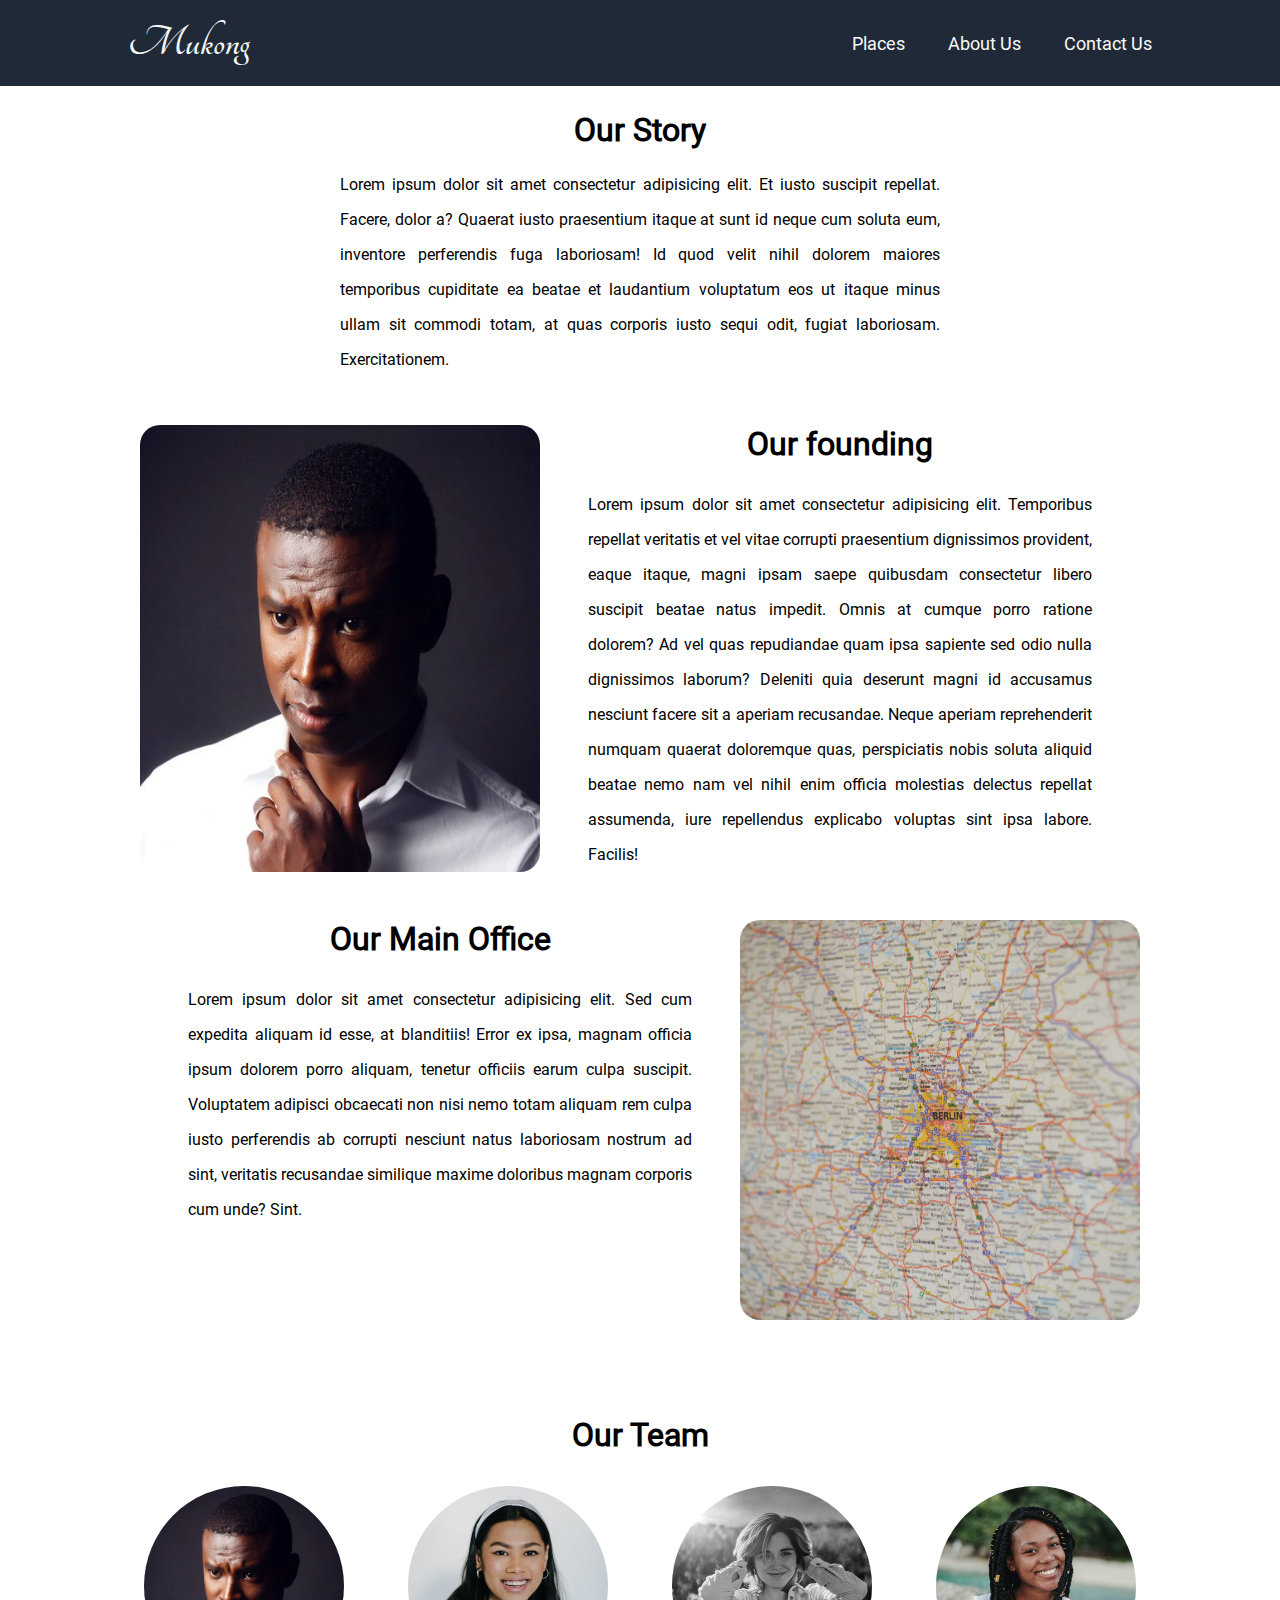
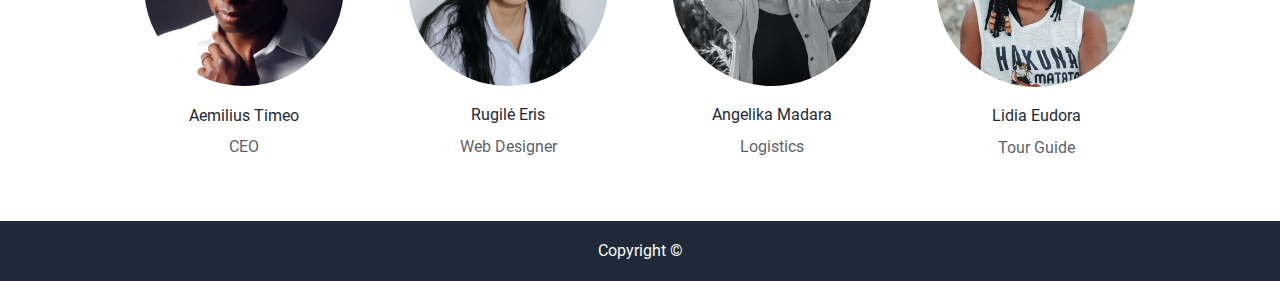
<file: about.html>
<!DOCTYPE html>
<html lang="en">

<head>
    <meta charset="UTF-8">
    <meta http-equiv="X-UA-Compatible" content="IE=edge">
    <meta name="viewport" content="width=device-width, initial-scale=1.0">
    <link rel="stylesheet" href="./style.css">
    <link rel="icon" type="image/x-icon" href="./img/favicon.ico">
    <title>About us</title>
</head>

<body>
    <header>
        <div>
            <a class="logo" href="https://mukongkingsly.github.io/Places-to-Visit-in-Africa/">Mukong</a>
            <nav>
                <menu>
                    <li><a href="./places.html">Places</a></li>
                    <li><a href="./about.html">About Us</a></li>
                    <li><a href="./contact.html">Contact Us</a></li>
                </menu>
            </nav>
        </div>
    </header>
    <main>
        <section class="about-ourStory">
            <h1>Our Story</h1>
            <p>Lorem ipsum dolor sit amet consectetur adipisicing elit. Et iusto suscipit repellat. Facere, dolor a?
                Quaerat iusto praesentium itaque at sunt id neque cum soluta eum, inventore perferendis fuga laboriosam!
                Id quod velit nihil dolorem maiores temporibus cupiditate ea beatae et laudantium voluptatum eos ut
                itaque minus ullam sit commodi totam, at quas corporis iusto sequi odit, fugiat laboriosam.
                Exercitationem.
            </p>
        </section>
        <section class="about-profileSection">
            <div>
                <img src="./img/team/CEO.jpg" alt="Mike Ashley">
                <aside>
                    <h1>Our founding</h1>
                    <p>
                        Lorem ipsum dolor sit amet consectetur adipisicing elit. Temporibus repellat veritatis et vel
                        vitae corrupti praesentium dignissimos provident, eaque itaque, magni ipsam saepe quibusdam
                        consectetur libero suscipit beatae natus impedit.
                        Omnis at cumque porro ratione dolorem? Ad vel quas repudiandae quam ipsa sapiente sed odio nulla
                        dignissimos laborum? Deleniti quia deserunt magni id accusamus nesciunt facere sit a aperiam
                        recusandae.
                        Neque aperiam reprehenderit numquam quaerat doloremque quas, perspiciatis nobis soluta aliquid
                        beatae nemo nam vel nihil enim officia molestias delectus repellat assumenda, iure repellendus
                        explicabo voluptas sint ipsa labore. Facilis!
                    </p>
                </aside>
            </div>
        </section>
        <section class="about-profileSection">
            <div>
                <aside>
                    <h1>Our Main Office</h1>
                    <p>Lorem ipsum dolor sit amet consectetur adipisicing elit. Sed cum expedita aliquam id esse, at
                        blanditiis! Error ex ipsa, magnam officia ipsum dolorem porro aliquam, tenetur officiis earum
                        culpa suscipit.
                        Voluptatem adipisci obcaecati non nisi nemo totam aliquam rem culpa iusto perferendis ab
                        corrupti nesciunt natus laboriosam nostrum ad sint, veritatis recusandae similique maxime
                        doloribus magnam corporis cum unde? Sint. </p>
                </aside>
                <img src="./img/location.jpg" alt="Location">
            </div>
        </section>
        <section class="ourTeam">
            <h1>Our Team</h1>
            <div>
                <figure>
                    <img src="./img/team/CEO.jpg" alt="Aemilius Timeo">
                    <figcaption>
                        <p>Aemilius Timeo</p>
                        <p>CEO</p>
                    </figcaption>
                </figure>
                <figure>
                    <img src="./img/team/Disigner.jpg" alt="Rugilė Eris">
                    <figcaption>
                        <p>Rugilė Eris</p>
                        <p>Web Designer</p>
                    </figcaption>
                </figure>
                <figure>
                    <img src="./img/team/Marketing.jpg" alt="Angelika Madara">
                    <figcaption>
                        <p>Angelika Madara</p>
                        <p>Logistics</p>
                    </figcaption>
                </figure>
                <figure>
                    <img src="./img/team/photographer.jpg" alt="Lidia Eudora">
                    <figcaption>
                        <p>Lidia Eudora</p>
                        <p>Tour Guide</p>
                    </figcaption>
                </figure>
            </div>
        </section>
    </main>
    <footer>
        <p>Copyright &copy</p>
    </footer>
</body>

</html>
</file>
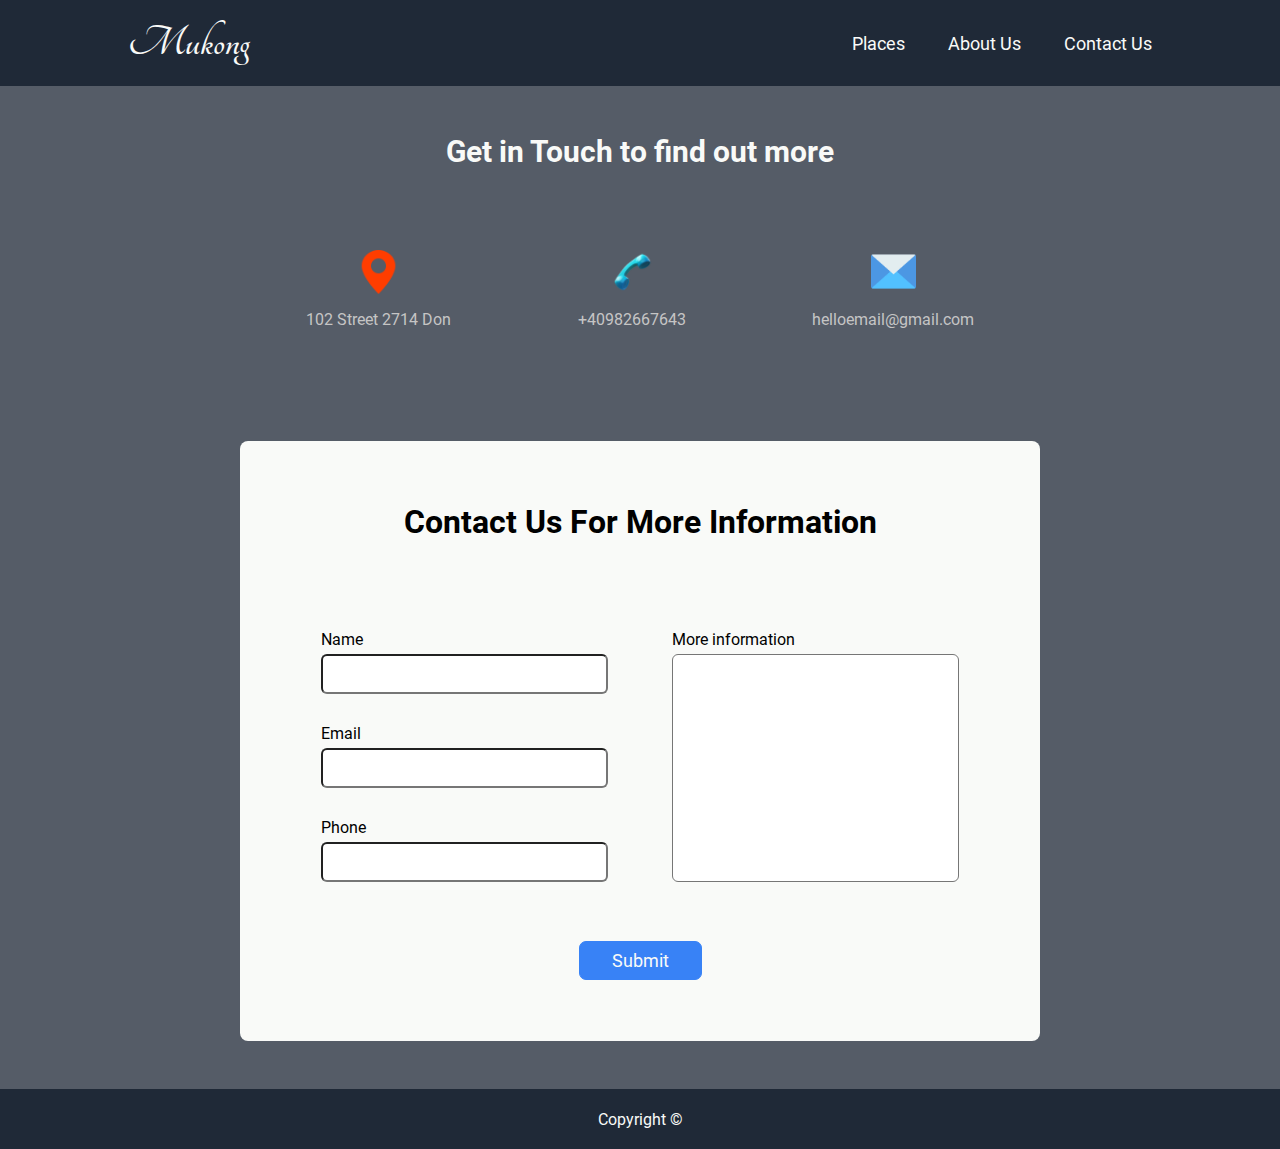
<file: contact.html>
<!DOCTYPE html>
<html lang="en">

<head>
    <meta charset="UTF-8">
    <meta http-equiv="X-UA-Compatible" content="IE=edge">
    <meta name="viewport" content="width=device-width, initial-scale=1.0">
    <link rel="stylesheet" href="./style.css">
    <link rel="icon" type="image/x-icon" href="./img/favicon.ico">
    <title>Contact Us</title>
</head>

<body>
    <header>
        <div>
            <a class="logo" href="https://mukongkingsly.github.io/Places-to-Visit-in-Africa/">Mukong</a>
            <nav>
                <menu>
                    <li><a href="./places.html">Places</a></li>
                    <li><a href="./about.html">About Us</a></li>
                    <li><a href="./contact.html">Contact Us</a></li>
                </menu>
            </nav>
        </div>
    </header>
    <main>
        <section class="contact_firstSection contact-bgcolor">
            <h1>Get in Touch to find out more</h1>
            <div class="contact-options">
                <div class="contact-option">
                    <img src="./img/contact-icons/icons8-location-48.png">
                    <p>102 Street 2714 Don</p>
                </div>
                <div class="contact-option">
                    <img src="./img/contact-icons/icons8-call-94.png">
                    <p>+40982667643</p>
                </div>
                <div class="contact-option">
                    <img src="./img/contact-icons/icons8-email-58.png">
                    <p>helloemail@gmail.com</p>
                </div>
            </div>
        </section>
        <section class="form-section contact-bgcolor">
            <form action="" method="POST">
                <h1>Contact Us For More Information</h1>
                <div class="form-contents">
                    <div class="form-content-left">
                        <label for="name">Name</label>
                        <input name="name" class="name-input">
                        <label for="email">Email</label>
                        <input name="email" class="email-input">
                        <label for="phone">Phone</label>
                        <input name="phone" class="phone-input">
                    </div>
                    <div class="form-content-right">
                        <label for="message">More information</label>
                        <textarea class="textArea" name="message" rows="4" cols="50">
                        </textarea>
                    </div>
                </div>
                <a class="btn btn-primary">Submit</a>
            </form>
        </section>
    </main>
    <footer>
        <p>Copyright &copy</p>
    </footer>
</body>

</html>
</file>
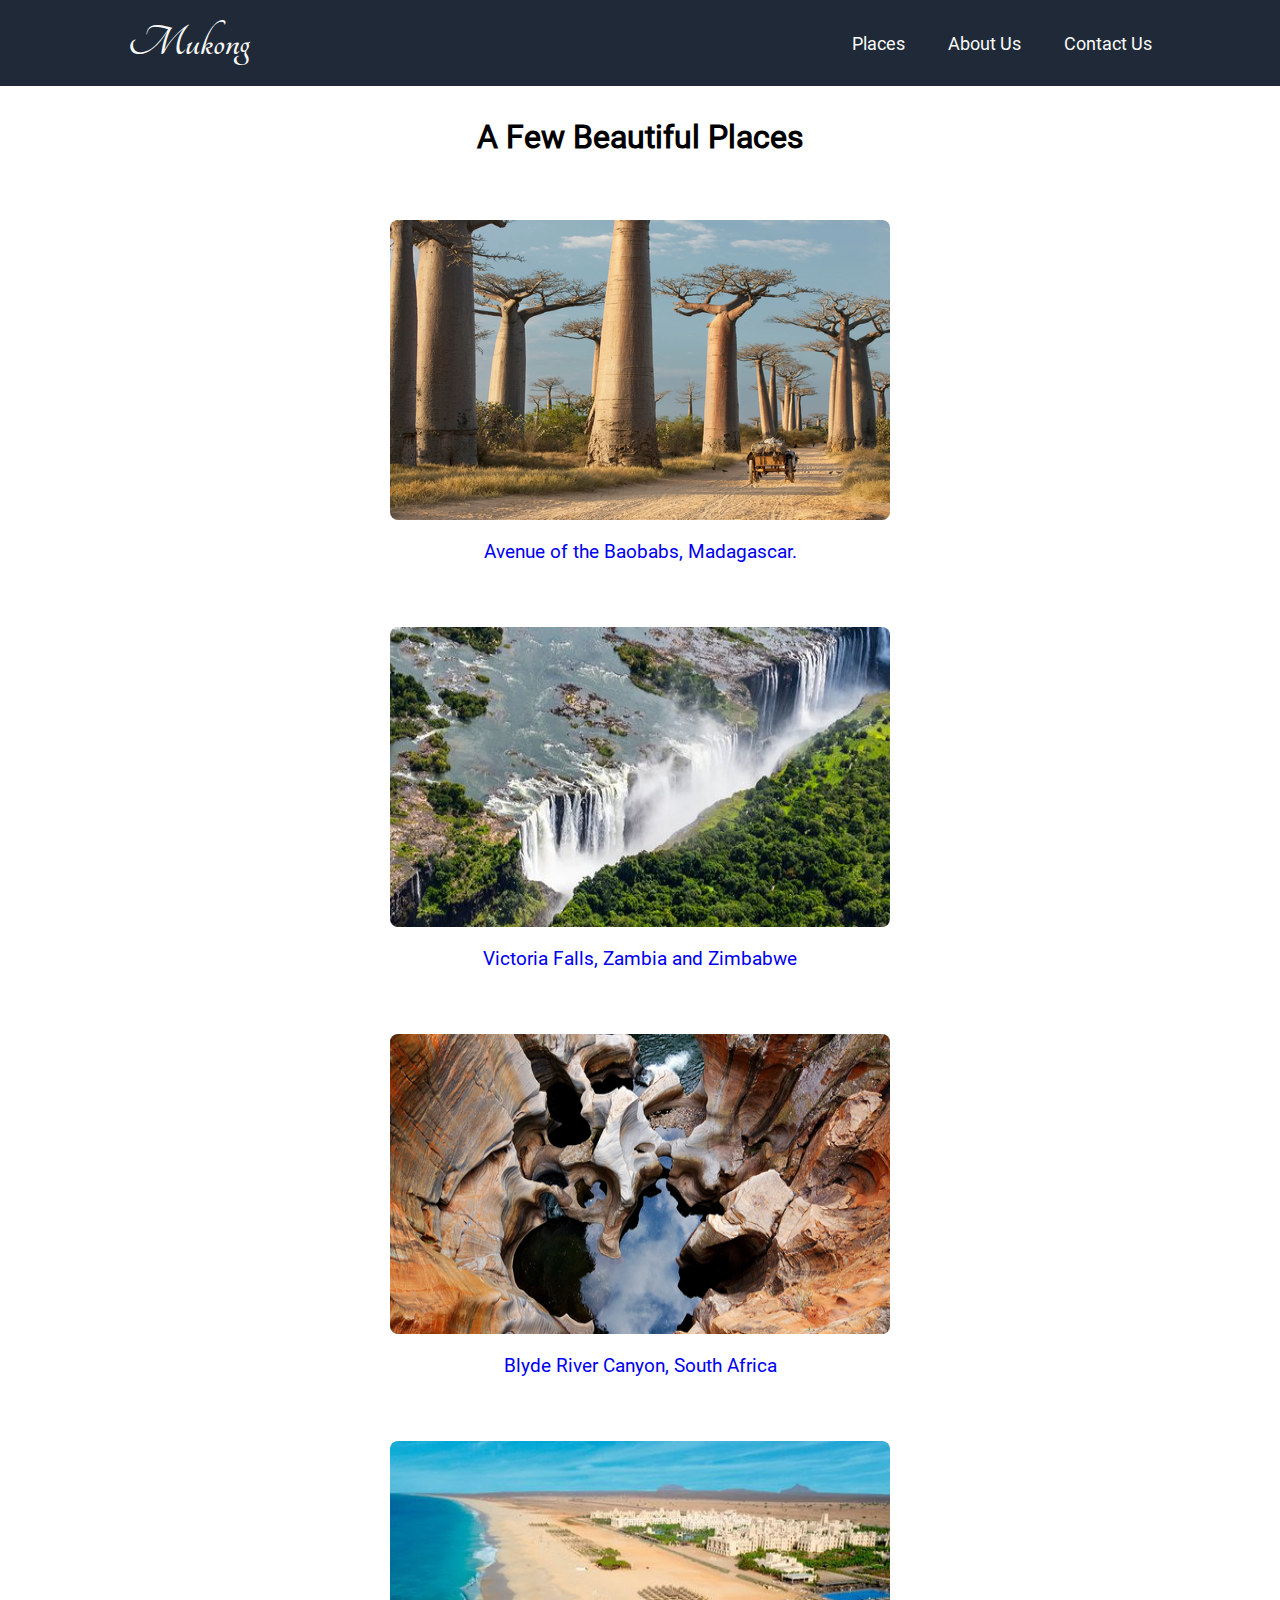
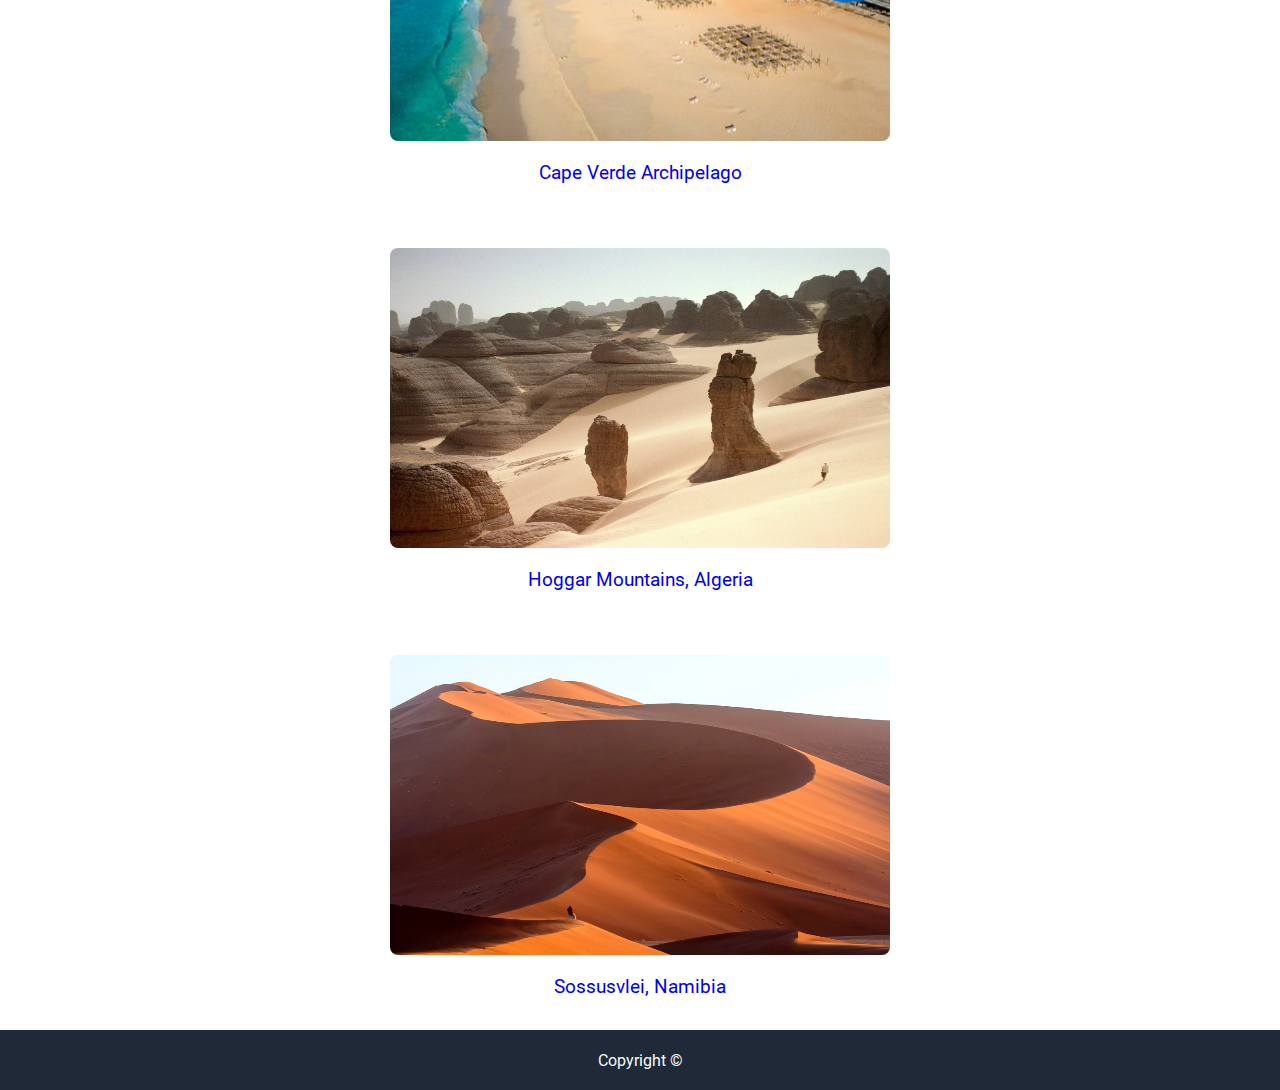
<file: places.html>
<!DOCTYPE html>
<html lang="en">

<head>
    <meta charset="UTF-8">
    <meta http-equiv="X-UA-Compatible" content="IE=edge">
    <meta name="viewport" content="width=device-width, initial-scale=1.0">
    <link rel="stylesheet" href="./style.css">
    <link rel="icon" type="image/x-icon" href="./img/favicon.ico">
    <title>Places To Visit</title>
</head>

<body>
    <header>
        <div>
            <a class="logo" href="./">Mukong</a>
            <nav>
                <menu>
                    <li><a href="./places.html">Places</a></li>
                    <li><a href="./about.html">About Us</a></li>
                    <li><a href="./contact.html">Contact Us</a></li>
                </menu>
            </nav>
        </div>
    </header>
    <main>
        <section class="places-section">
            <h1>A Few Beautiful Places</h1>
            <div class="places-items">
                <a href="https://www.worldatlas.com/landmarks/avenue-of-the-baobabs.html" target="_blank">
                    <figure>
                        <img src="./img/rectangular/baobabs.png" alt="Avenue of the Baobabs, Madagascar">
                        <figcaption>
                            <p>Avenue of the Baobabs, Madagascar.</p>
                        </figcaption>
                    </figure>
                </a>
               <a href="https://victoriafallstourism.org/" target="_blank">
                <figure>
                    <img src="./img/rectangular/VictoriaFalls.jpg" alt="Victoria Falls, Zambia and Zimbabwe">
                    <figcaption>
                        <p>Victoria Falls, Zambia and Zimbabwe</p>
                    </figcaption>
                </figure>
               </a>
               <a href="https://blyderivercanyon.co.za/" target="_blank">
                <figure>
                    <img src="./img/rectangular/BlydeRiver.png" alt="Blyde River Canyon, South Africa">
                    <figcaption>
                        <p>Blyde River Canyon, South Africa</p>
                    </figcaption>
                </figure>
               </a>
                <a href="https://www.varietycruises.com/cruises/islands-of-cape-verde-archipelago/" target="_blank">
                    <figure>
                        <img src="./img/rectangular/boaisland_resized.jpg" alt="Cape Verde Archipelago">
                        <figcaption>
                            <p>Cape Verde Archipelago</p>
                        </figcaption>
                    </figure>
                </a>
                <a href="https://www.tourcounsel.com/2021/09/hoggar-mountains-tamanrasset-algeria.html" target="_blank">
                    <figure>
                        <img src="./img/rectangular/ahaggar-mountains-algeria.webp" alt="Hoggar Mountains, Algeria">
                        <figcaption>
                            <p>Hoggar Mountains, Algeria</p>
                        </figcaption>
                    </figure>
                </a>
                <a href="https://www.sossusvlei.org/"  target="_blank">
                    <figure>
                        <img src="./img/rectangular/soussusvlei-namibia.webp" alt="Sossusvlei, Namibia">
                        <figcaption>
                            <p>Sossusvlei, Namibia</p>
                        </figcaption>
                    </figure>
                </a>
            </div>
        </section>
    </main>
    <footer><p>Copyright &copy</p></footer>
</body>

</html>
</file>
<file: style.css>
@font-face {
    font-family: "Roboto-Extra-Bold";
    src: url(./fonts/Roboto/Roboto-Black.ttf) format("truetype");
    font-weight: bold;
    font-display: swap;
}

@font-face {
    font-family: "Roboto-Bold";
    src: url(./fonts/Roboto/Roboto-Bold.ttf) format("truetype");
    font-weight: bold;
    font-display: swap;
}

@font-face {
    font-family: "Roboto-Light";
    src: url(./fonts/Roboto/Roboto-Light.ttf) format("truetype");
    font-weight: light;
    font-display: swap;
}

@font-face {
    font-family: "Roboto-Light-Italic";
    src: url(./fonts/Roboto/Roboto-LightItalic.ttf) format("truetype");
    font-weight: light;
    font-display: swap;
}

@font-face {
    font-family: "Roboto-Regular";
    src: url(./fonts/Roboto/Roboto-Regular.ttf) format("truetype");
    font-weight: normal;
    font-display: swap;
}

@font-face {
    font-family: "Tangerine-Bold";
    src: url(./fonts/Tangerine//Tangerine-Bold.ttf) format("truetype");
    font-weight: Bold;
    font-display: swap;
}

* {
    margin: 0;
    padding: 0;
    box-sizing: border-box;
    font-family: "Roboto-Regular", sans-serif;
}

:root {
    --color-white: #f9faf8;
    --color-white-faint: #c5c5c5;
    --color-dark-blue: #1f2937;
    --color-dark-faint: #1f2937c2;
    --color-blue: #3882f6;
    --transition: all 0.5s;
}

html {
    scroll-behavior: smooth;
}
body {
    display: flex;
    flex-direction: column;
}

a {
    text-decoration: none;
}

li {
    list-style-type: none;
}

.home-firstSection div,
header div,
.blockquoteSection div,
.places-section {
    width: 80%;
}

.callToAction div,
.blockquoteSection div,
/* .home-places div, */
.contact-options,
.about-profileSection {
    width: 1000px;
}

header {
    display: flex;
    align-items: center;
    justify-content: center;
    padding: 1.2rem 0;
    background-color: var(--color-dark-blue);
}

header div {
    display: flex;
    align-items: center;
    justify-content: space-between;
}

.logo {
    color: var(--color-white);
    font-size: 45px;
    font-family: "Tangerine-Bold";
}

.logo:hover {
    color: var(--color-white-faint);
    cursor: pointer;
}

header menu {
    display: flex;
    flex-direction: row;
    justify-content: space-between;
    width: 300px;
}

menu a {
    font-size: 18px;
    color: var(--color-white);
}

menu a:hover {
    color: var(--color-white-faint);
}

.home-firstSection {
    background-color: var(--color-dark-blue);
    padding: 5rem 0;
}

.home-firstSection div {
    display: flex;
    margin: 0 auto;
}

.home-firstSection aside {
    padding-right: 8rem;
}

.home-firstSection h1 {
    font-size: 48px;
    font-family: "Roboto-Extra-Bold";
    color: var(--color-white);
}

.home-firstSection p {
    font-size: 18px;
    color: #e5e7eb;
    line-height: 2rem;
    margin: 20px 0 40px 0;
    text-align: justify;
}


.btn {
    padding: 0.5rem 2rem;
    border-radius: 7px;
    font-size: 18px;
    cursor: pointer;
    transition: var(--transition);
}

.btn-primary {
    background-color: var(--color-blue);
    color: var(--color-white);
    border: 1px solid var(--color-blue);
}

.btn-primary:hover {
    border: 1px solid var(--color-white);
    color: var(--color-white);
    background: transparent;
}

.btn-secondary {
    color: var(--color-white);
    background-color: transparent;
    border: 1px solid var(--color-white);
    height: 43px;
}

.btn-secondary:hover {
    color: var(--color-dark-blue);
    border-color: var(--color-dark-blue);
}

.home-firstSection img {
    display: block;
    margin-left: auto;
    margin-right: auto;
    width: 50%;
    border-radius: 20px;
}

.home-places {
    display: flex;
    flex-direction: column;
    align-items: center;
}

.home-places h1 {
    color: #1f2937;
    font-family: "Roboto-Extra-Bold", Sans-serif;
    margin: 3rem 0;
}

.home-places div {
    display: flex;
    flex-wrap: wrap;
    justify-content: space-between;
    width: 1000px;
}

.home-places figure {
    width: 180px;
}

.home-places img {
    width: 180px;
    border-radius: 10px;
}

.home-places p {
    text-align: center;
    font-family: "Roboto-Light";
    color: var(--color-dark-light);
    margin-top: 0.7rem;
}

.blockquoteSection {
    margin: 6rem 0;
    background-color: rgba(209, 209, 209, 0.336);
    padding: 6rem;
    display: flex;
    justify-content: center;
}

.blockquoteSection div {
    display: flex;
    flex-direction: column;
}

.blockquoteSection em {
    line-height: 1.8rem;
}

.blockquoteSection cite {
    align-self: flex-end;
}

.callToAction {
    display: flex;
    justify-content: space-between;
    width: 60%;
    background-color: var(--color-blue);
    margin: 3rem auto;
    padding: 2.5rem 4rem;
    border-radius: 10px;
}

.callToAction div {
    width: 70%;
}

.callToAction h3 {
    color: var(--color-white);
}

.callToAction p {
    color: var(--color-white);
    margin-top: 1rem;
}

footer {
    background-color: var(--color-dark-blue);
}

footer p {
    display: flex;
    align-items: center;
    justify-content: center;
    color: var(--color-white);
    height: 60px;
}

/* =========================== Contact us ==================================== */
.contact_firstSection {
    display: flex;
    flex-direction: column;
    align-items: center;
    justify-content: center;
}

.contact-bgcolor {
    background-color: var(--color-dark-faint);
}

.contact_firstSection h1 {
    font-family: "Roboto-Bold";
    font-size: 30px;
    margin: 3rem auto 2rem auto;
    color: var(--color-white);
}

.contact_firstSection p {
    color: var(--color-white-faint);
    margin: 1rem 0;
}

.contact-options {
    display: flex;
    align-items: center;
    justify-content: space-between;
}

.contact-option {
    display: flex;
    flex-direction: column;
    align-items: center;
    padding: 1rem;
    margin: 2rem 0;
}

.contact-option:hover {
    background-color: var(--color-blue);
    border-radius: 0.5rem;
}

.contact-option img {
    width: 45px;
}

.form-section {
    display: flex;
    justify-content: center;
    padding: 3rem 0;
}

.form-section form {
    display: flex;
    flex-direction: column;
    align-items: center;
    justify-content: space-around;
    width: 800px;
    height: 600px;
    border-radius: 0.5rem;
    background-color: var(--color-white);
    padding: 3rem;
}

.form-section h1 {
    font-family: "Roboto-Bold", Sans-serif;
}

.form-contents {
    display: flex;
    justify-content: space-between;
    padding: 2rem;
}

.form-content-left,
.form-content-right {
    display: flex;
    flex-direction: column;
    width: 45%;
}

.form-contents label {
    margin: 30px 0 5px 0;
}

.form-contents input,
textarea {
    border-radius: 6px;
}

.form-contents input {
    height: 40px;
    width: 100%;
    padding: 0 10px;
}

textarea {
    resize: none;
    height: 100%;
    padding: 10px;
}

.form-section a:hover {
    color: var(--color-white);
    background-color: var(--color-dark-blue);
}

/* ===================== Places to visit ========================== */
.places-section {
    margin: 0 auto;
}

.places-section h1 {
    margin: 2rem 0;
    text-align: center;
}

.places-section img {
    width: 500px;
    height: 300px;
    border-radius: 0.5rem;
}

.places-items {
    display: flex;
    flex-direction: row;
    justify-content: center;
    flex-wrap: wrap;
}

.places-items figure {
    margin: 2rem;
    transition: var(--transition);
}

.places-items figure:hover {
    transform: scale(1.05);
    cursor: pointer;
}

.places-items p {
    text-align: center;
    margin-top: 1rem;
    font-size: 1.2rem;
}

/* ======================= About Us ================= */
.about-ourStory {
    margin: 2rem auto;
    width: 600px;
    line-height: 25px;
}

.about-ourStory h1 {
    text-align: center;
}

.about-ourStory p {
    line-height: 35px;
    margin-top: 1.5rem;
    text-align: justify;
}

.about-profileSection {
    margin: 3rem auto;
}

.about-profileSection div {
    display: flex;
}

.about-profileSection img {
    width: 400px;
    border-radius: 20px;
}

.about-profileSection aside {
    margin: 0 3rem;
}

.about-profileSection p {
    line-height: 35px;
    text-align: justify;
    margin-top: 1.5rem;
}

.about-profileSection h1 {
    text-align: center;
}

/* ====================== Our Team ========================== */
.ourTeam {
    display: flex;
    align-items: center;
    justify-content: space-between;
    flex-direction: column;
    margin: 6rem 0 2rem 0;
}

.ourTeam div {
    display: flex;
    flex-wrap: wrap;
}
.ourTeam figure {
    display: flex;
    flex-direction: column;
    margin: 2rem;
}
.ourTeam img {
    width: 200px;
    border-radius: 50%;
}
.ourTeam p:nth-of-type(1) {
    text-align: center;
    color: var(--color-dark-blue);
    margin: 1.2rem 0 0.8rem 0;
}
.ourTeam p:nth-of-type(2) {
    text-align: center;
    color: var(--color-dark-faint);
}


/* ===================== Media query for Contact us page ================= */

@media (width < 1321px) {
    .contact-options {
        width: 700px;
    }
}

@media (width < 1076px) {
    .home-places div {
        width: 800px;
    }
    
}
@media (width < 826px) {
    .form-section form {
        width: 90%;
        padding: 2rem;
    }
    .home-places div {
        width: 650px;
    }
    
    .home-places img, .home-places figure {
        width: 140px;
    }
}

@media (width < 781px) {
    .contact-options {
        width: 550px;
    }
}
</file>
